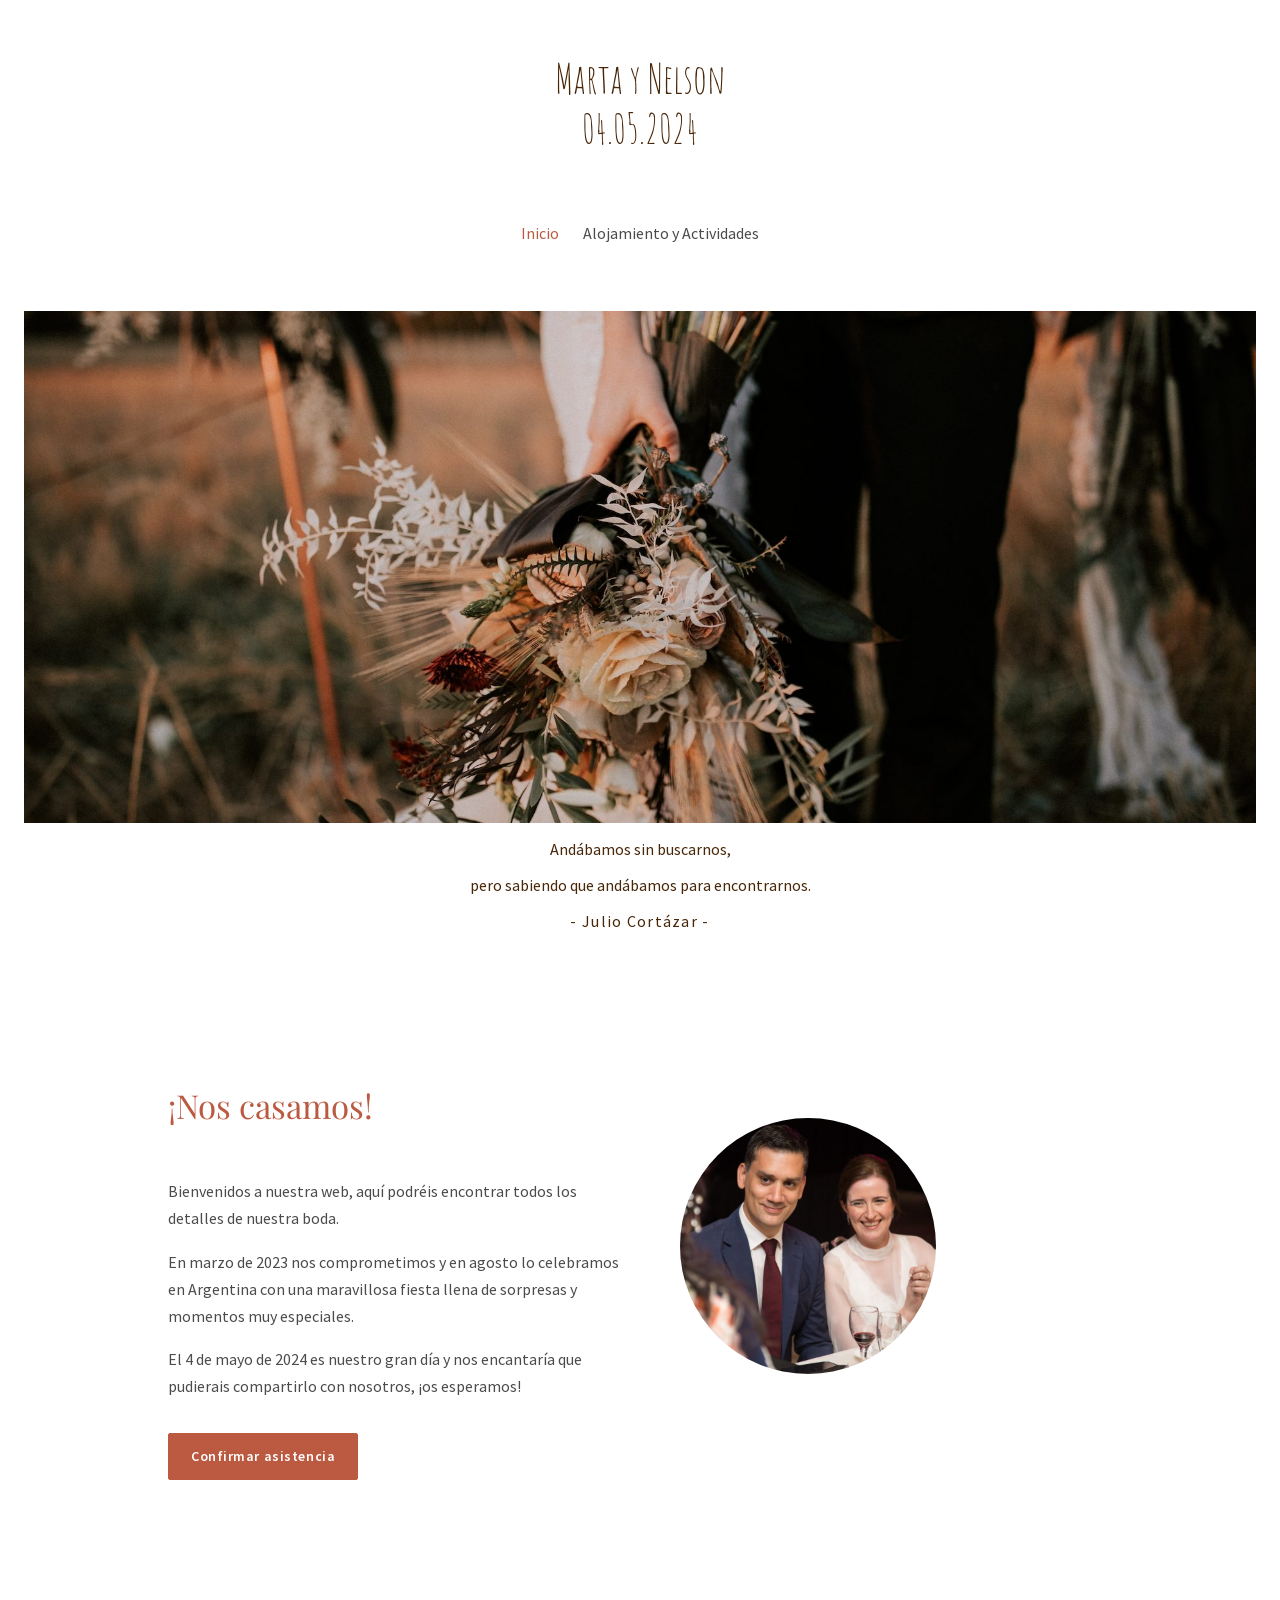
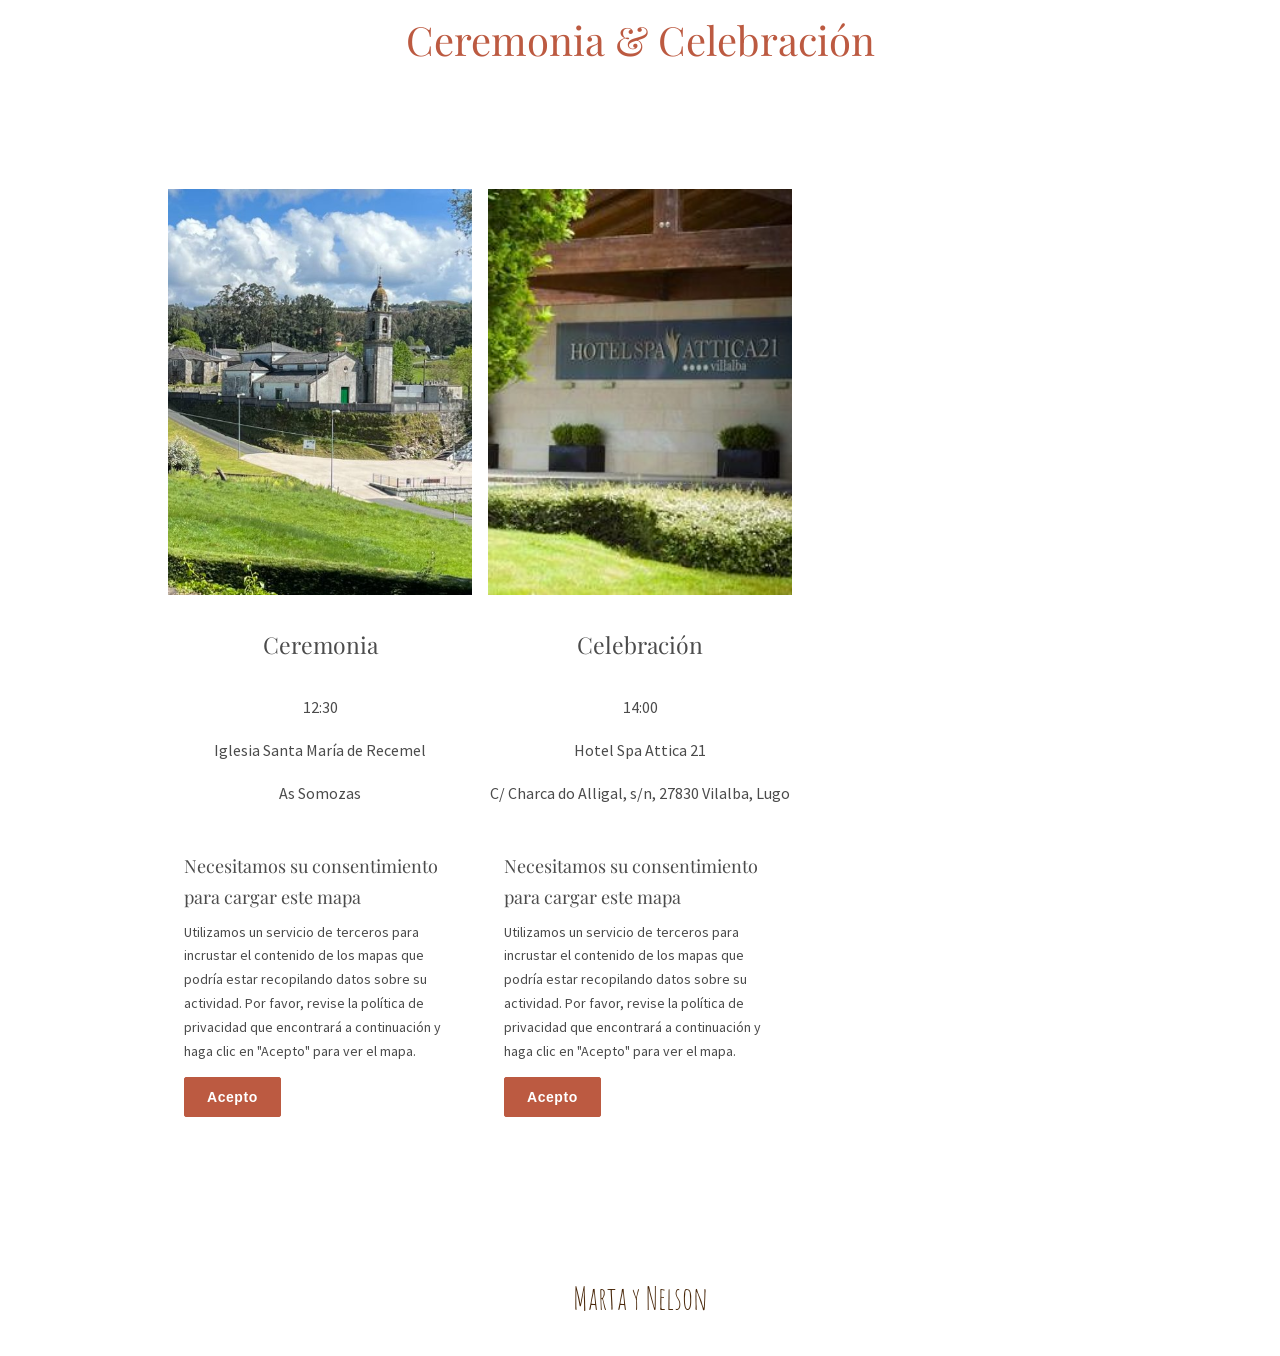
<file: index.html>
<!doctype html>
<html lang="es">
  <head>
    <meta charset="utf-8">
    <meta name="viewport" content="width=device-width, initial-scale=1">
    <title>Inicio</title>
    <link rel="stylesheet" href="assets/site.css">
  </head>
  <body>
    <header class="site-header">
      <a class="brand" href="./"><span class="brand-name">Marta y Nelson</span><span class="brand-date">04.05.2024</span></a>
      <nav aria-label="Navegación principal">
        <a class="current" href="./">Inicio</a>
        <a href="alojamiento-y-actividades/">Alojamiento y Actividades</a>
      </nav>
    </header>

    <main>
      <figure class="home-photo">
        <img src="assets/images/wedding-hero.jpg" alt="">
      </figure>

      <section class="quote-section" aria-label="Cita">
        <p>Andábamos sin buscarnos,</p>
        <p>pero sabiendo que andábamos para encontrarnos.</p>
        <p class="quote-credit">- Julio Cortázar -</p>
      </section>

      <section class="home-intro">
        <div class="home-intro-copy">
          <h1>¡Nos casamos!</h1>
          <p>Bienvenidos a nuestra web, aquí podréis encontrar todos los detalles de nuestra boda.</p>
          <p>En marzo de 2023 nos comprometimos y en agosto lo celebramos en Argentina con una maravillosa fiesta llena de sorpresas y momentos muy especiales.</p>
          <p>El 4 de mayo de 2024 es nuestro gran día y nos encantaría que pudierais compartirlo con nosotros, ¡os esperamos!</p>
          <a class="button" href="https://docs.google.com/forms/d/e/1FAIpQLScaSK7D72KOO7KfwdStBxh6jdZKz0smZlVxf57uhAqU2DHZgQ/viewform?usp=sf_link" target="_blank" rel="noopener noreferrer">Confirmar asistencia</a>
        </div>
        <img class="intro-photo" src="assets/images/couple-square.jpg" alt="">
      </section>

      <section class="home-events">
        <h2>Ceremonia &amp; Celebración</h2>
        <div class="home-event-grid">
          <article class="home-event-card">
            <a href="assets/images/church-home.jpg"><img src="assets/images/church-home.jpg" alt=""></a>
            <h3>Ceremonia</h3>
            <p>12:30</p>
            <p>Iglesia Santa María de Recemel</p>
            <p>As Somozas</p>
            <section class="map-consent" data-map="Iglesia+Santa+Mar%C3%ADa+de+Recemel%2C+As+Somozas">
              <h4>Necesitamos su consentimiento para cargar este mapa</h4>
              <p>Utilizamos un servicio de terceros para incrustar el contenido de los mapas que podría estar recopilando datos sobre su actividad. Por favor, revise la política de privacidad que encontrará a continuación y haga clic en "Acepto" para ver el mapa.</p>
              <button type="button" class="button map-accept">Acepto</button>
            </section>
          </article>
          <article class="home-event-card">
            <a href="assets/images/venue-home.jpg"><img src="assets/images/venue-home.jpg" alt=""></a>
            <h3>Celebración</h3>
            <p>14:00</p>
            <p>Hotel Spa Attica 21</p>
            <p>C/ Charca do Alligal, s/n, 27830 Vilalba, Lugo</p>
            <section class="map-consent" data-map="Hotel+Spa+Attica+21%2C+Vilalba">
              <h4>Necesitamos su consentimiento para cargar este mapa</h4>
              <p>Utilizamos un servicio de terceros para incrustar el contenido de los mapas que podría estar recopilando datos sobre su actividad. Por favor, revise la política de privacidad que encontrará a continuación y haga clic en "Acepto" para ver el mapa.</p>
              <button type="button" class="button map-accept">Acepto</button>
            </section>
          </article>
        </div>
      </section>
    </main>

    <footer class="site-footer">
      <a class="footer-brand" href="./">Marta y Nelson</a>
    </footer>
    <script src="assets/site.js"></script>
  </body>
</html>
</file>
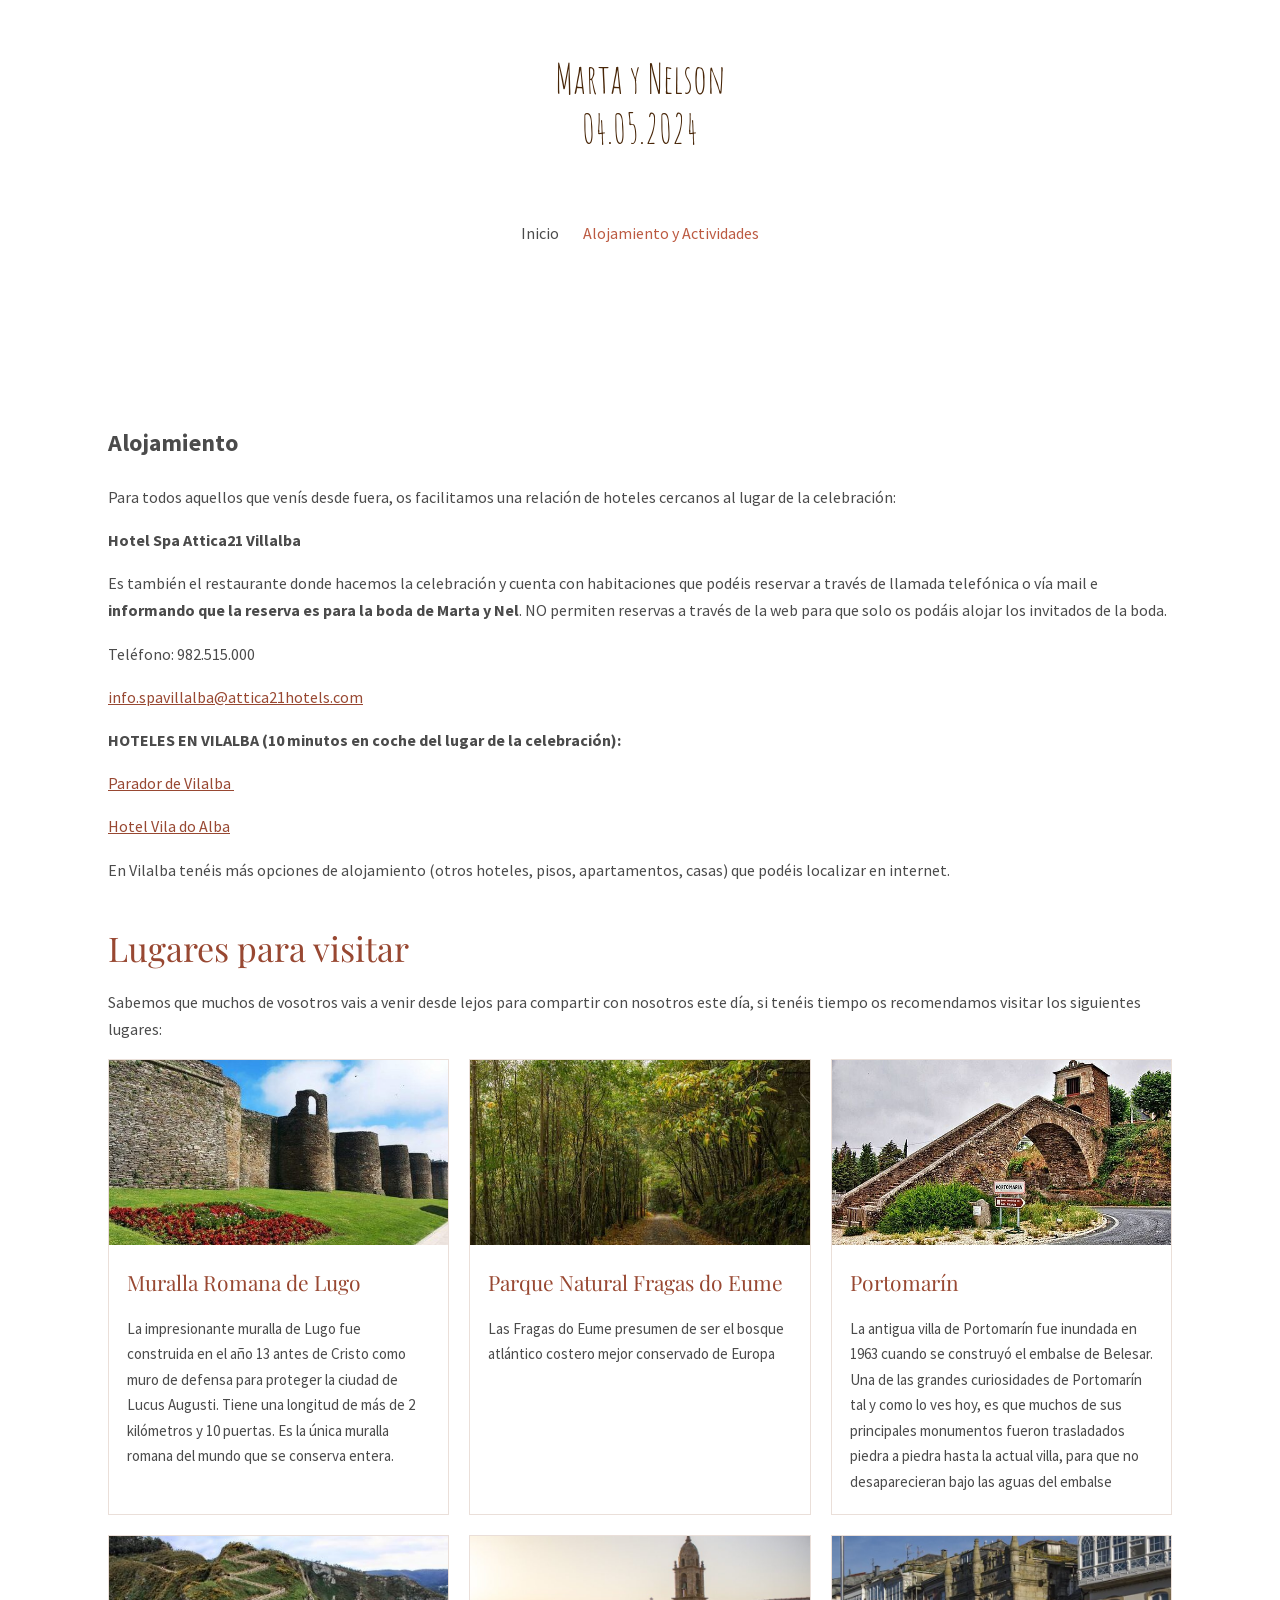
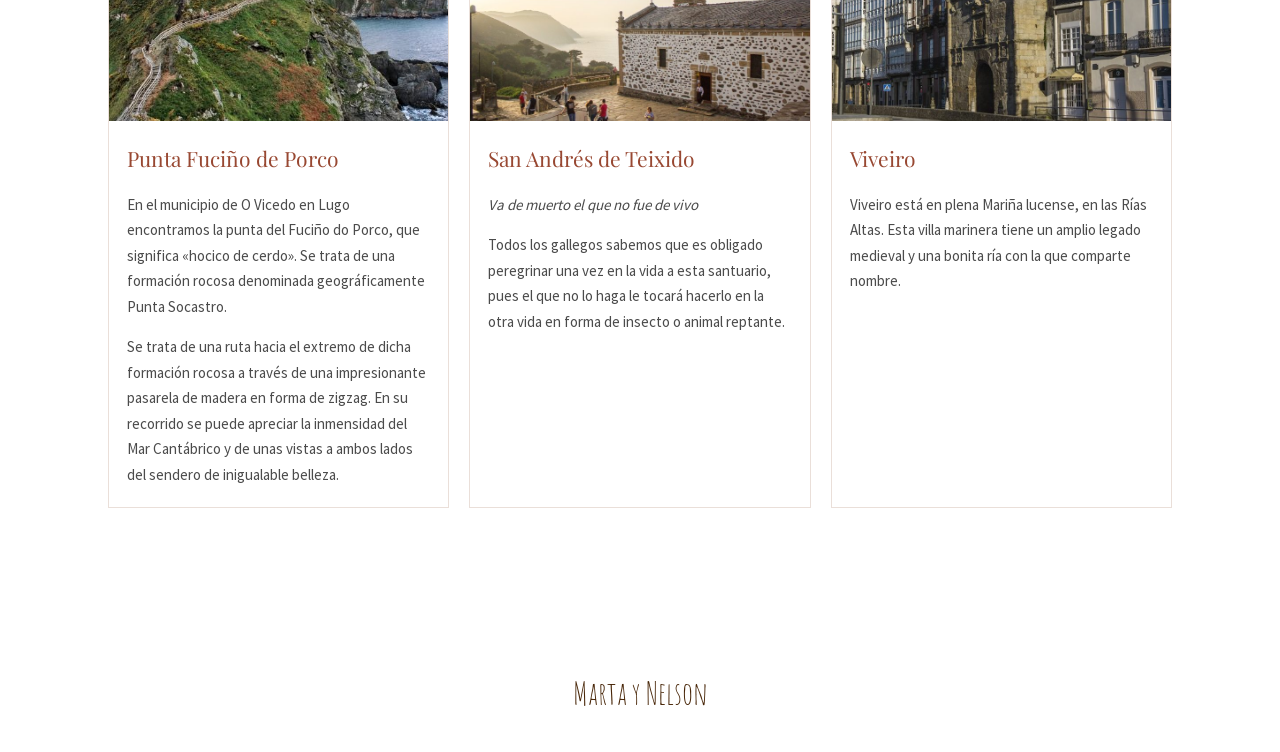
<file: alojamiento-y-actividades/index.html>
<!doctype html>
<html lang="es">
  <head>
    <meta charset="utf-8">
    <meta name="viewport" content="width=device-width, initial-scale=1">
    <title>Alojamiento y Actividades | Marta y Nelson</title>
    <link rel="stylesheet" href="../assets/site.css">
  </head>
  <body>
    <header class="site-header">
      <a class="brand" href="../"><span class="brand-name">Marta y Nelson</span><span class="brand-date">04.05.2024</span></a>
      <nav aria-label="Navegación principal">
        <a href="../">Inicio</a>
        <a class="current" href="./">Alojamiento y Actividades</a>
      </nav>
    </header>
    <main class="page-content lodging-content">
      <section class="content-section">
        <h1>Alojamiento</h1>
        <p>Para todos aquellos que venís desde fuera, os facilitamos una relación de hoteles cercanos al lugar de la celebración:</p>
        <p><strong>Hotel Spa Attica21 Villalba</strong></p>
        <p>Es también el restaurante donde hacemos la celebración y cuenta con habitaciones que podéis reservar a través de llamada telefónica o vía mail e <strong>informando que la reserva es para la boda de Marta y Nel</strong>. NO permiten reservas a través de la web para que solo os podáis alojar los invitados de la boda.</p>
        <p>Teléfono: 982.515.000</p>
        <p><a href="mailto:info.spavillalba@attica21hotels.com">info.spavillalba@attica21hotels.com</a></p>
        <p><strong>HOTELES EN VILALBA (10 minutos en coche del lugar de la celebración):</strong></p>
        <p><a href="https://paradores.es/es/parador-de-vilalba?gad_source=1&amp;gclid=CjwKCAiA04arBhAkEiwAuNOsIryCQHDsvULm91qnmMMhRri7DoaYEfs4tDtDw1o-Bkr8zkQxZr00AxoCoAsQAvD_BwE&amp;gclsrc=aw.ds" target="_blank" rel="noopener noreferrer">Parador de Vilalba</a><a href="https://www.booking.com/hotel/es/vila-do-alba.es.html?aid=311090&amp;label=vila-do-alba-8zJ378%2AO%2A_fVu11QEQXXigS570851643330%3Apl%3Ata%3Ap1%3Ap2%3Aac%3Aap%3Aneg%3Afi%3Atikwd-19822184506%3Alp9061038%3Ali%3Adec%3Adm%3Appccp%3DUmFuZG9tSVYkc2RlIyh9YcGt_tphEo8pawEozW2KQ80&amp;sid=a7c6eb102c7d491e37f0799e943a8554&amp;checkin=2023-11-25;checkout=2023-11-26;dest_id=-407703;dest_type=city;dist=0;group_adults=2;group_children=0;hapos=1;hpos=1;no_rooms=1;req_adults=2;req_children=0;room1=A%2CA;sb_price_type=total;soh=1;sr_order=popularity;srepoch=1700953000;srpvid=70eaa14fb4b90162;type=total;ucfs=1#no_availability_msg" target="_blank" rel="noopener noreferrer">&nbsp;</a></p>
        <p><a href="https://viladoalba.com/" target="_blank" rel="noopener noreferrer">Hotel Vila do Alba</a></p>
        <p>En Vilalba tenéis más opciones de alojamiento (otros hoteles, pisos, apartamentos, casas) que podéis localizar en internet.</p>
      </section>
      <section class="content-section">
        <h2>Lugares para visitar</h2>
        <p>Sabemos que muchos de vosotros vais a venir desde lejos para compartir con nosotros este día, si tenéis tiempo os recomendamos visitar los siguientes lugares:</p>
        <div class="attraction-grid">
          <article class="attraction-card">
            <img src="../assets/images/lugo-wall.jpg" alt="">
            <div><h3>Muralla Romana de Lugo</h3><p>La impresionante muralla de Lugo fue construida en el año 13 antes de Cristo como muro de defensa para proteger la ciudad de Lucus Augusti. Tiene una longitud de más de 2 kilómetros y 10 puertas. Es la única muralla romana del mundo que se conserva entera.</p></div>
          </article>
          <article class="attraction-card">
            <img src="../assets/images/fragas-eume.jpg" alt="">
            <div><h3>Parque Natural Fragas do Eume</h3><p>Las Fragas do Eume presumen de ser el bosque atlántico costero mejor conservado de Europa</p></div>
          </article>
          <article class="attraction-card">
            <img src="../assets/images/portomarin.jpg" alt="">
            <div><h3>Portomarín</h3><p>La antigua villa de Portomarín fue inundada en 1963 cuando se construyó el embalse de Belesar. Una de las grandes curiosidades de Portomarín tal y como lo ves hoy, es que muchos de sus principales monumentos fueron trasladados piedra a piedra hasta la actual villa, para que no desaparecieran bajo las aguas del embalse</p></div>
          </article>
          <article class="attraction-card">
            <img src="../assets/images/fucino-porco.jpg" alt="">
            <div><h3>Punta Fuciño de Porco</h3><p>En el municipio de O Vicedo en Lugo encontramos la punta del Fuciño do Porco, que significa «hocico de cerdo». Se trata de una formación rocosa denominada geográficamente Punta Socastro.</p><p>Se trata de una ruta hacia el extremo de dicha formación rocosa a través de una impresionante pasarela de madera en forma de zigzag. En su recorrido se puede apreciar la inmensidad del Mar Cantábrico y de unas vistas a ambos lados del sendero de inigualable belleza.</p></div>
          </article>
          <article class="attraction-card">
            <img src="../assets/images/san-andres-teixido.jpg" alt="">
            <div><h3>San Andrés de Teixido</h3><p><em>Va de muerto el que no fue de vivo</em></p><p>Todos los gallegos sabemos que es obligado peregrinar una vez en la vida a esta santuario, pues el que no lo haga le tocará hacerlo en la otra vida en forma de insecto o animal reptante.</p></div>
          </article>
          <article class="attraction-card">
            <img src="../assets/images/viveiro.jpg" alt="">
            <div><h3>Viveiro</h3><p>Viveiro está en plena Mariña lucense, en las Rías Altas. Esta villa marinera tiene un amplio legado medieval y una bonita ría con la que comparte nombre.</p></div>
          </article>
        </div>
      </section>
    </main>
    <footer class="site-footer">
      <a class="footer-brand" href="../">Marta y Nelson</a>
    </footer>
  </body>
</html>
</file>
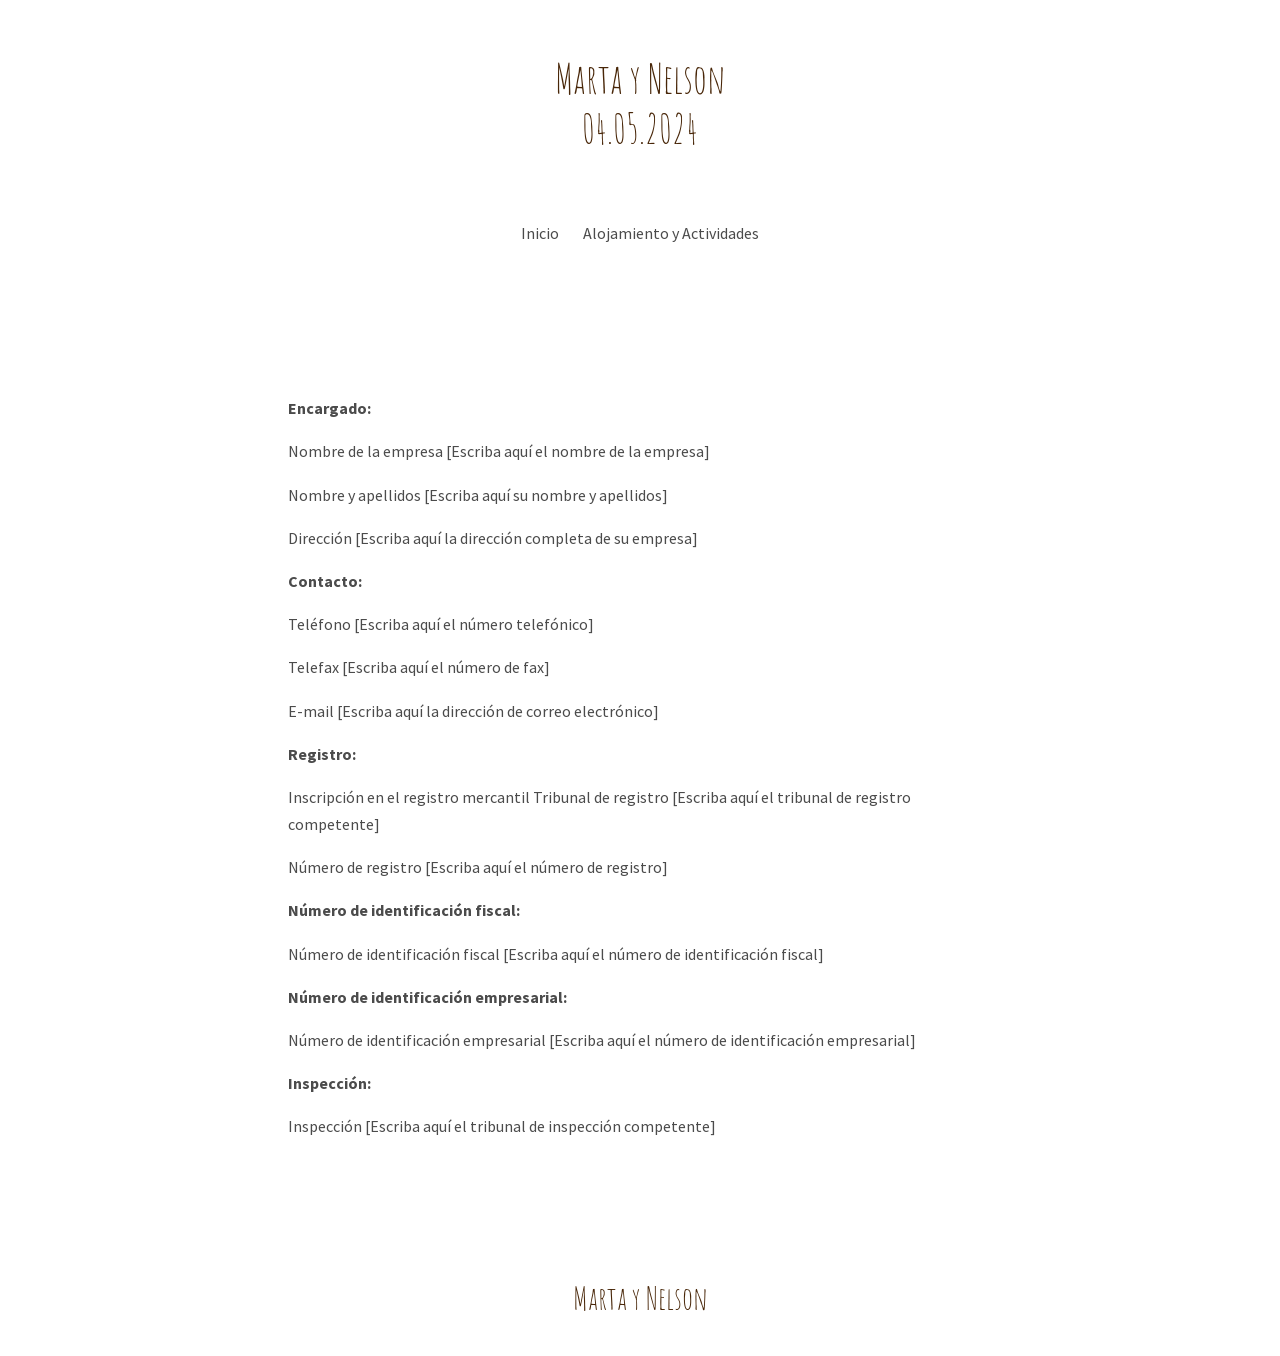
<file: aviso-legal/index.html>
<!doctype html>
<html lang="es">
  <head>
    <meta charset="utf-8">
    <meta name="viewport" content="width=device-width, initial-scale=1">
    <meta name="description" content="Aviso legal del sitio de Marta y Nelson.">
    <title>Aviso legal | Marta y Nelson</title>
    <link rel="stylesheet" href="../assets/site.css">
  </head>
  <body>
    <header class="site-header">
      <a class="brand" href="../"><span class="brand-name">Marta y Nelson</span><span class="brand-date">04.05.2024</span></a>
      <nav aria-label="Navegación principal">
        <a href="../">Inicio</a><a href="../alojamiento-y-actividades/">Alojamiento y Actividades</a>
      </nav>
    </header>
    <main>
      <article class="page-content legal-copy">
        <p><strong>Encargado:</strong></p>
        <p>Nombre de la empresa [Escriba aquí el nombre de la empresa]</p>
        <p>Nombre y apellidos [Escriba aquí su nombre y apellidos]</p>
        <p>Dirección [Escriba aquí la dirección completa de su empresa]</p>
        <p><strong>Contacto:</strong></p>
        <p>Teléfono [Escriba aquí el número telefónico]</p>
        <p>Telefax [Escriba aquí el número de fax]</p>
        <p>E-mail [Escriba aquí la dirección de correo electrónico]</p>
        <p><strong>Registro:</strong></p>
        <p>Inscripción en el registro mercantil Tribunal de registro [Escriba aquí el tribunal de registro competente]</p>
        <p>Número de registro [Escriba aquí el número de registro]</p>
        <p><strong>Número de identificación fiscal:</strong></p>
        <p>Número de identificación fiscal [Escriba aquí el número de identificación fiscal]</p>
        <p><strong>Número de identificación empresarial:</strong></p>
        <p>Número de identificación empresarial [Escriba aquí el número de identificación empresarial]</p>
        <p><strong>Inspección:</strong></p>
        <p>Inspección [Escriba aquí el tribunal de inspección competente]</p>
      </article>
    </main>
    <footer class="site-footer">
      <a class="footer-brand" href="../">Marta y Nelson</a>
    </footer>
  </body>
</html>
</file>
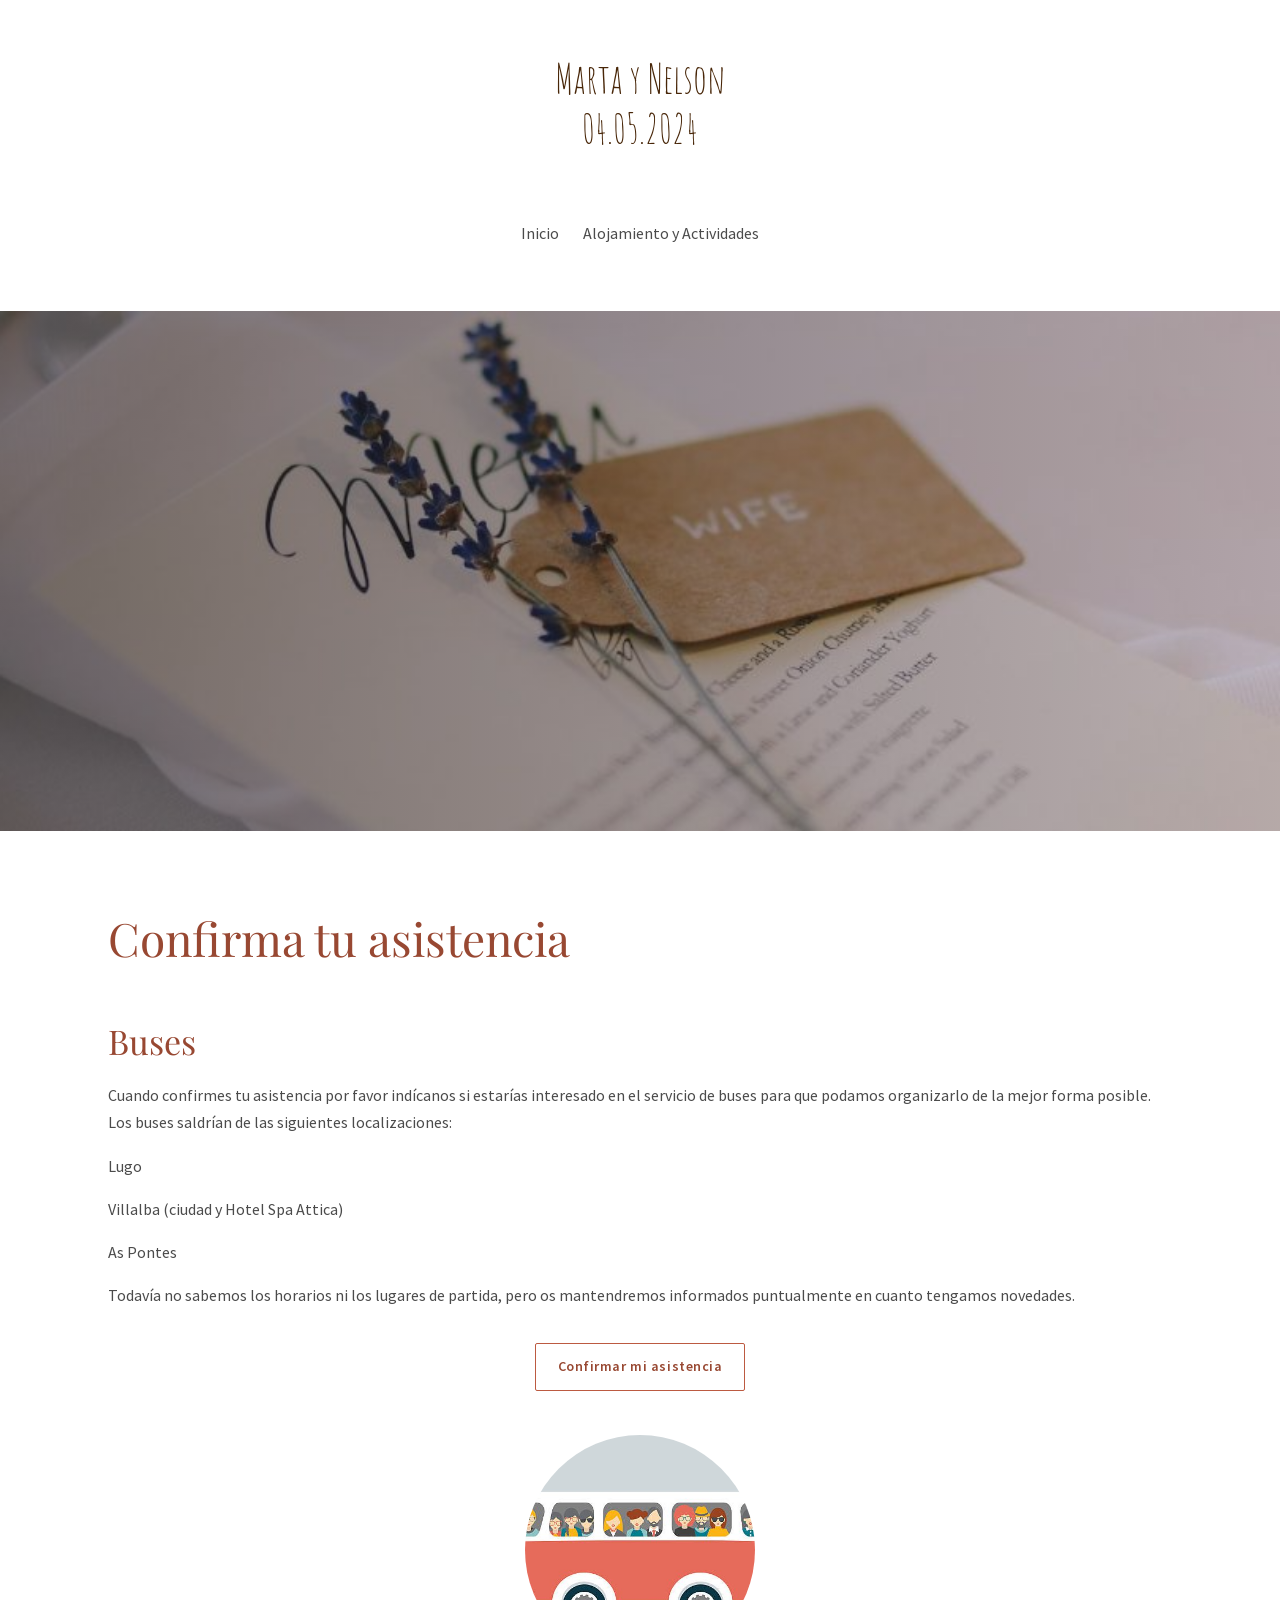
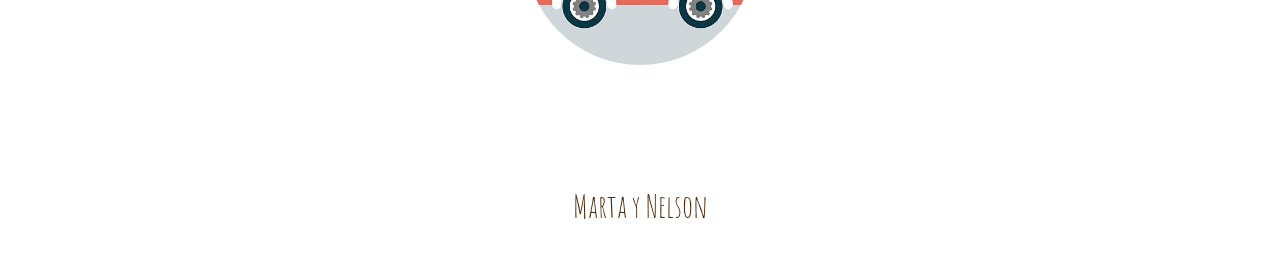
<file: confirmacion/index.html>
<!doctype html>
<html lang="es">
  <head>
    <meta charset="utf-8">
    <meta name="viewport" content="width=device-width, initial-scale=1">
    <meta name="description" content="Confirma tu asistencia a la boda de Marta y Nelson.">
    <title>Confirmación y reservas | Marta y Nelson</title>
    <link rel="stylesheet" href="../assets/site.css">
  </head>
  <body>
    <header class="site-header">
      <a class="brand" href="../"><span class="brand-name">Marta y Nelson</span><span class="brand-date">04.05.2024</span></a>
      <nav aria-label="Navegación principal">
        <a href="../">Inicio</a>
        <a href="../alojamiento-y-actividades/">Alojamiento y Actividades</a>
      </nav>
    </header>
    <main>
      <section class="hero hero-rsvp">
      </section>
      <div class="page-content">
        <h2 class="page-heading">Confirma tu asistencia</h2>
        <section class="content-section">
          <h2>Buses</h2>
          <p>Cuando confirmes tu asistencia por favor indícanos si estarías interesado en el servicio de buses para que podamos organizarlo de la mejor forma posible. Los buses saldrían de las siguientes localizaciones:</p>
          <p>Lugo</p>
          <p>Villalba (ciudad y Hotel Spa Attica)</p>
          <p>As Pontes</p>
          <p>Todavía no sabemos los horarios ni los lugares de partida, pero os mantendremos informados puntualmente en cuanto tengamos novedades.</p>
          <p class="centered"><a class="button button-outline" href="https://docs.google.com/forms/d/e/1FAIpQLScaSK7D72KOO7KfwdStBxh6jdZKz0smZlVxf57uhAqU2DHZgQ/viewform?usp=sf_link" target="_blank" rel="noopener noreferrer">Confirmar mi asistencia</a></p>
        </section>
        <img class="intro-photo" src="../assets/images/rsvp-detail.jpg" alt="Detalle de la celebración">
      </div>
    </main>
    <footer class="site-footer">
      <a class="footer-brand" href="../">Marta y Nelson</a>
    </footer>
  </body>
</html>
</file>
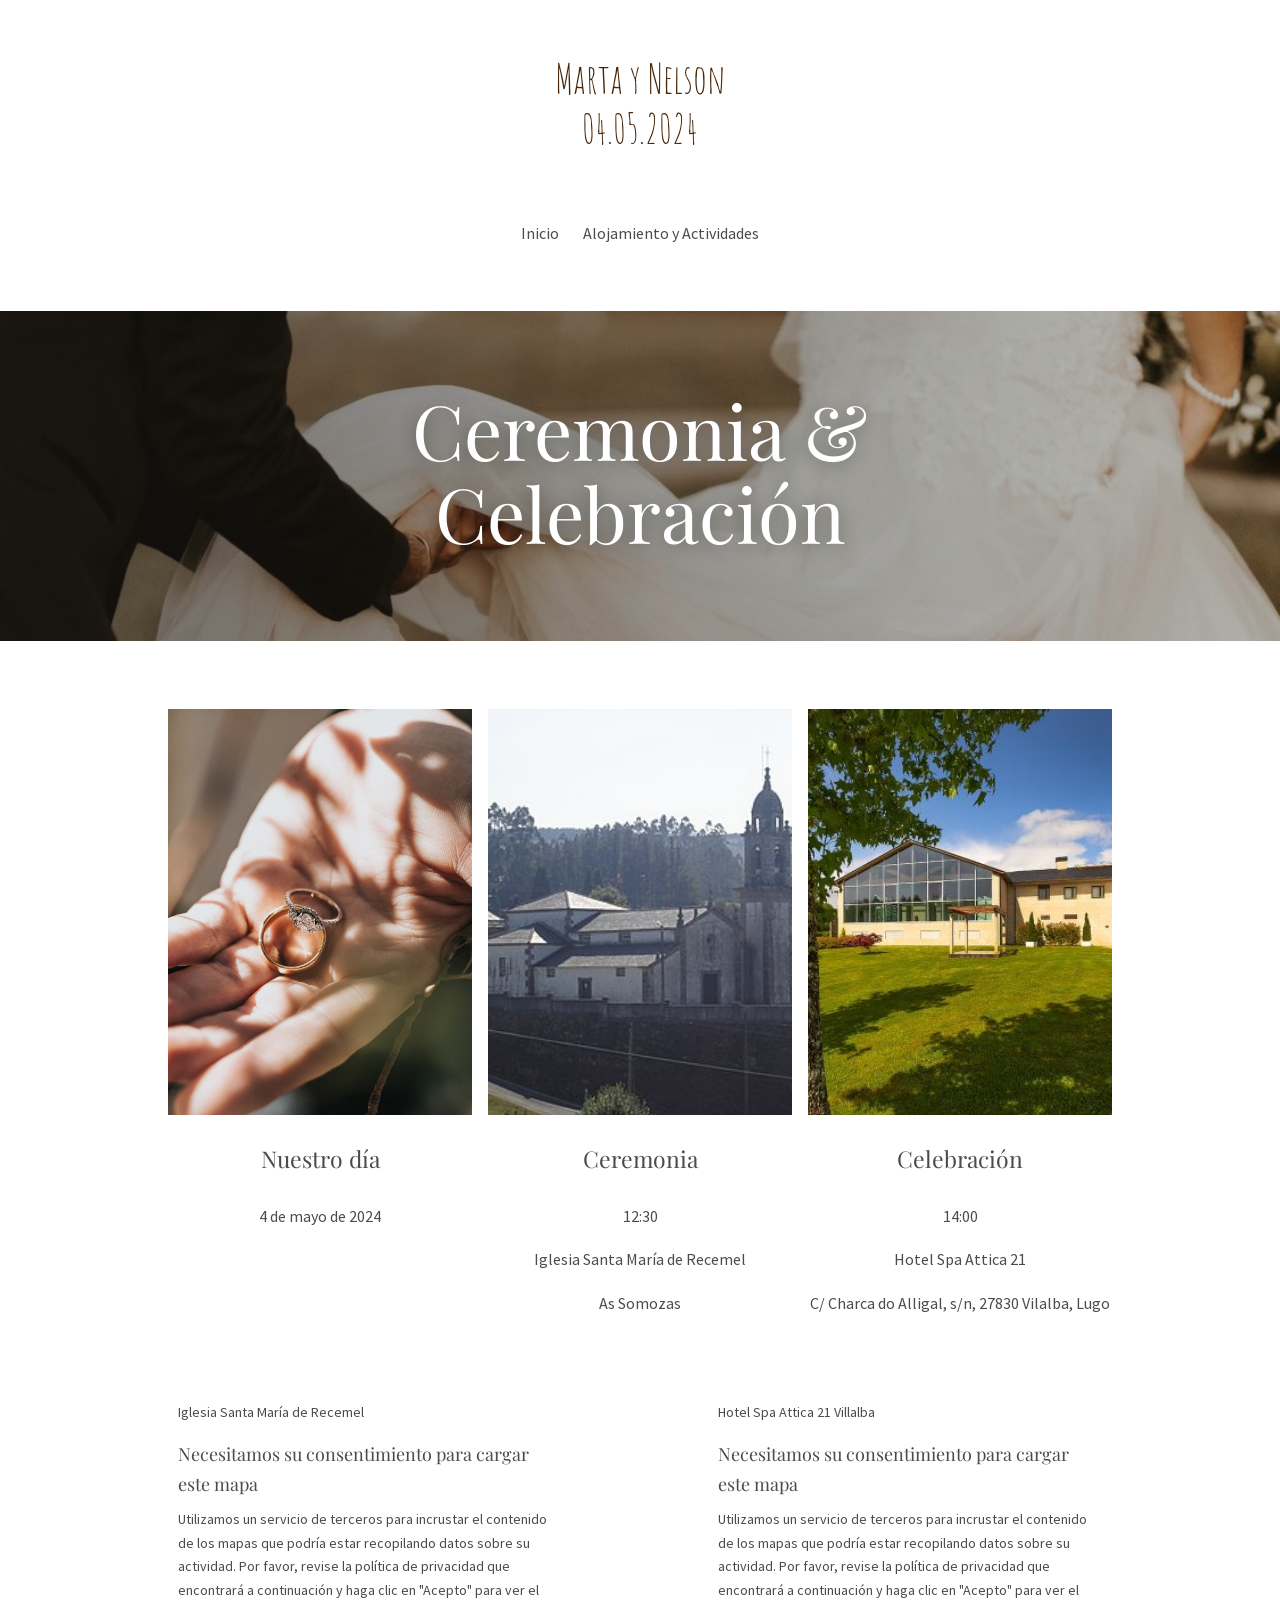
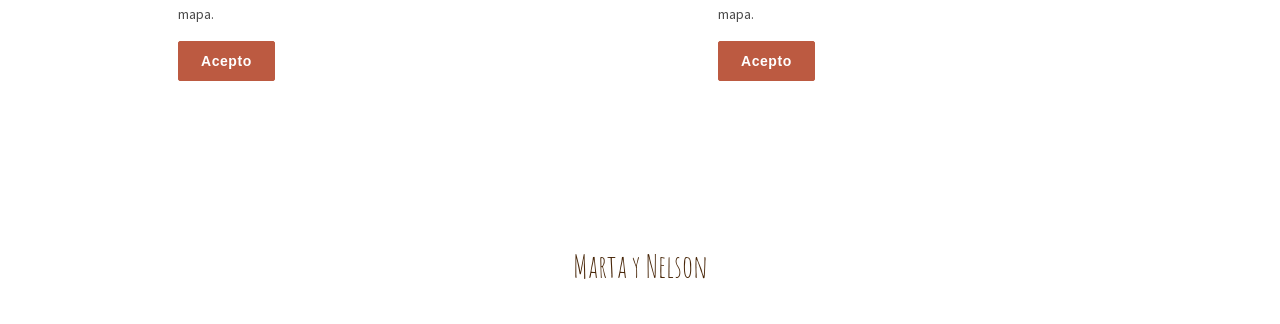
<file: informacion/index.html>
<!doctype html>
<html lang="es">
  <head>
    <meta charset="utf-8">
    <meta name="viewport" content="width=device-width, initial-scale=1">
    <meta name="description" content="Detalles de la ceremonia y celebración de Marta y Nelson.">
    <title>Información | Marta y Nelson</title>
    <link rel="stylesheet" href="../assets/site.css">
  </head>
  <body>
    <header class="site-header">
      <a class="brand" href="../"><span class="brand-name">Marta y Nelson</span><span class="brand-date">04.05.2024</span></a>
      <nav aria-label="Navegación principal">
        <a href="../">Inicio</a>
        <a href="../alojamiento-y-actividades/">Alojamiento y Actividades</a>
      </nav>
    </header>
    <main>
      <section class="hero hero-page">
        <div class="hero-content"><h1 class="page-title">Ceremonia &amp; Celebración</h1></div>
      </section>
      <div class="page-content">
        <div class="event-detail-grid">
          <article class="event-detail-card">
            <a href="../assets/images/couple-event.jpg"><img src="../assets/images/couple-event.jpg" alt="Marta y Nelson"></a>
            <h2>Nuestro día</h2>
            <p>4 de mayo de 2024</p>
          </article>
          <article class="event-detail-card">
            <a href="../assets/images/church-info.jpg"><img src="../assets/images/church-info.jpg" alt="Iglesia Santa María de Recemel"></a>
            <h2>Ceremonia</h2>
            <p>12:30</p>
            <p>Iglesia Santa María de Recemel</p>
            <p>As Somozas</p>
          </article>
          <article class="event-detail-card">
            <a href="../assets/images/venue-info.jpg"><img src="../assets/images/venue-info.jpg" alt="Hotel Spa Attica 21 en Vilalba"></a>
            <h2>Celebración</h2>
            <p>14:00</p>
            <p>Hotel Spa Attica 21</p>
            <p>C/ Charca do Alligal, s/n, 27830 Vilalba, Lugo</p>
          </article>
        </div>
        <div class="event-map-grid">
          <section class="map-consent" data-map="Iglesia+Santa+Mar%C3%ADa+de+Recemel%2C+As+Somozas">
            <p>Iglesia Santa María de Recemel</p>
            <h4>Necesitamos su consentimiento para cargar este mapa</h4>
            <p>Utilizamos un servicio de terceros para incrustar el contenido de los mapas que podría estar recopilando datos sobre su actividad. Por favor, revise la política de privacidad que encontrará a continuación y haga clic en "Acepto" para ver el mapa.</p>
            <button type="button" class="button map-accept">Acepto</button>
          </section>
          <section class="map-consent" data-map="Hotel+Spa+Attica+21+Villalba">
            <p>Hotel Spa Attica 21 Villalba</p>
            <h4>Necesitamos su consentimiento para cargar este mapa</h4>
            <p>Utilizamos un servicio de terceros para incrustar el contenido de los mapas que podría estar recopilando datos sobre su actividad. Por favor, revise la política de privacidad que encontrará a continuación y haga clic en "Acepto" para ver el mapa.</p>
            <button type="button" class="button map-accept">Acepto</button>
          </section>
        </div>
      </div>
    </main>
    <footer class="site-footer">
      <a class="footer-brand" href="../">Marta y Nelson</a>
    </footer>
    <script src="../assets/site.js"></script>
  </body>
</html>
</file>
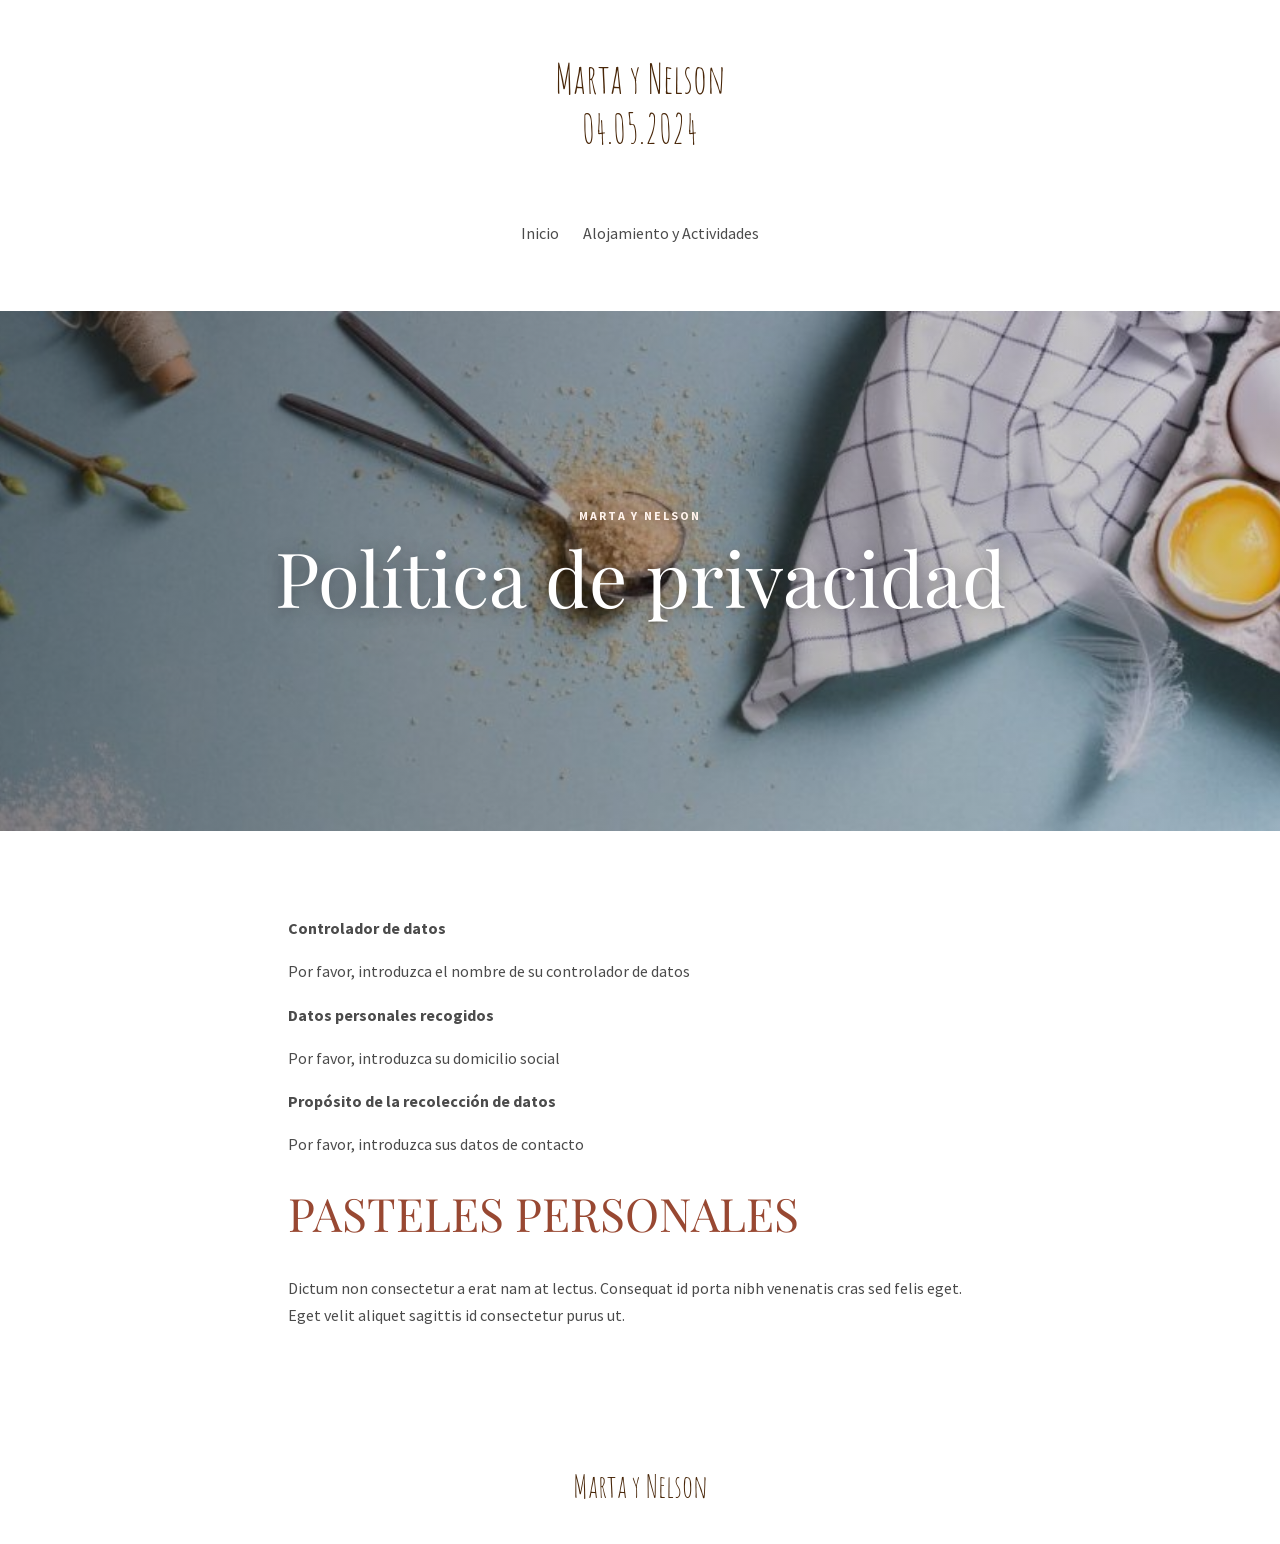
<file: politica-de-privacidad/index.html>
<!doctype html>
<html lang="es">
  <head>
    <meta charset="utf-8">
    <meta name="viewport" content="width=device-width, initial-scale=1">
    <meta name="description" content="Política de privacidad del sitio de Marta y Nelson.">
    <title>Política de privacidad | Marta y Nelson</title>
    <link rel="stylesheet" href="../assets/site.css">
  </head>
  <body>
    <header class="site-header">
      <a class="brand" href="../"><span class="brand-name">Marta y Nelson</span><span class="brand-date">04.05.2024</span></a>
      <nav aria-label="Navegación principal">
        <a href="../">Inicio</a><a href="../alojamiento-y-actividades/">Alojamiento y Actividades</a>
      </nav>
    </header>
    <main>
      <section class="hero hero-privacy"><div class="hero-content"><p class="eyebrow">Marta y Nelson</p><h1 class="page-title">Política de privacidad</h1></div></section>
      <article class="page-content legal-copy">
        <p><strong>Controlador de datos</strong></p>
        <p>Por favor, introduzca el nombre de su controlador de datos</p>
        <p><strong>Datos personales recogidos</strong></p>
        <p>Por favor, introduzca su domicilio social</p>
        <p><strong>Propósito de la recolección de datos</strong></p>
        <p>Por favor, introduzca sus datos de contacto</p>
        <h2>PASTELES PERSONALES</h2>
        <p>Dictum non consectetur a erat nam at lectus. Consequat id porta nibh venenatis cras sed felis eget. Eget velit aliquet sagittis id consectetur purus ut.</p>
      </article>
    </main>
    <footer class="site-footer">
      <a class="footer-brand" href="../">Marta y Nelson</a>
    </footer>
  </body>
</html>
</file>
<file: assets/site.css>
@font-face {
  font-family: "Amatic SC";
  src: url("fonts/amatic-sc-regular.ttf") format("truetype");
  font-style: normal;
  font-weight: 400;
  font-display: swap;
}

@font-face {
  font-family: "Playfair Display";
  src: url("fonts/playfair-display-regular.ttf") format("truetype");
  font-style: normal;
  font-weight: 400;
  font-display: swap;
}

@font-face {
  font-family: "Source Sans Pro";
  src: url("fonts/source-sans-pro-regular.ttf") format("truetype");
  font-style: normal;
  font-weight: 400;
  font-display: swap;
}

@font-face {
  font-family: "Source Sans Pro";
  src: url("fonts/source-sans-pro-semibold.ttf") format("truetype");
  font-style: normal;
  font-weight: 600;
  font-display: swap;
}

@font-face {
  font-family: "Source Sans Pro";
  src: url("fonts/source-sans-pro-bold.ttf") format("truetype");
  font-style: normal;
  font-weight: 700;
  font-display: swap;
}

:root {
  color-scheme: light;
  --ink: #4b4b4b;
  --muted: #77716d;
  --accent: #bc5a41;
  --accent-dark: #984832;
  --paper: #fff;
  --line: #eadfd9;
  --serif: "Playfair Display", Georgia, "Times New Roman", serif;
  --sans: "Source Sans Pro", "Segoe UI", Arial, sans-serif;
  --logo: "Amatic SC", "Segoe UI", sans-serif;
}

* {
  box-sizing: border-box;
}

html {
  scroll-behavior: smooth;
}

body {
  margin: 0;
  color: var(--ink);
  background: var(--paper);
  font-family: var(--sans);
  font-size: 16px;
  line-height: 1.7;
}

a {
  color: var(--accent-dark);
}

a:hover {
  color: var(--accent);
}

.site-header {
  display: flex;
  flex-direction: column;
  align-items: center;
  gap: 66px;
  width: 100%;
  padding: 54px 24px 64px;
}

.brand {
  display: grid;
  justify-items: center;
  color: #482608;
  font-family: var(--logo);
  font-size: 40px;
  font-weight: 400;
  line-height: 1.25;
  text-decoration: none;
}

.brand-name,
.brand-date {
  display: block;
}

.footer-brand {
  color: #482608;
  font-family: var(--logo);
  font-size: 32px;
  line-height: 1.2;
  text-decoration: none;
}

nav,
.footer-links {
  display: flex;
  flex-wrap: wrap;
  gap: 10px 24px;
}

nav a,
.footer-links a {
  color: var(--ink);
  font-size: 16px;
  text-decoration: none;
}

nav a:hover,
nav a.current,
.footer-links a:hover {
  color: var(--accent);
}

.hero {
  display: grid;
  min-height: 520px;
  place-items: center;
  padding: 64px 24px;
  background-color: #8f756b;
  background-position: center;
  background-size: cover;
  text-align: center;
}

.home-photo {
  margin: 0 24px;
}

.home-photo img {
  display: block;
  width: 100%;
  height: auto;
}

.quote-section {
  padding: 0 24px;
  color: #482608;
  font-family: var(--sans);
  font-size: 16px;
  line-height: normal;
  text-align: center;
}

.quote-section p {
  margin: 16px 0;
}

.quote-section .quote-credit {
  margin: 16px 0;
  font-family: var(--sans);
  font-size: 16px;
}

.home-intro {
  display: grid;
  grid-template-columns: 464px 320px;
  align-items: start;
  gap: 16px;
  max-width: 944px;
  margin: 0 auto;
  padding: 109px 0 0;
}

.home-intro-copy h1 {
  margin: 27px 0 51px;
  color: var(--accent);
  font-family: var(--serif);
  font-size: 33px;
  font-weight: 400;
  line-height: normal;
}

.home-intro-copy .button {
  margin-top: 16px;
}

.home-intro .intro-photo {
  width: 256px;
  height: 256px;
  margin: 62px auto 0;
}

.home-events {
  padding: 0 24px 80px;
  text-align: center;
}

.home-events > h2 {
  margin: 126px 0 115px;
  color: var(--accent);
  font-family: var(--serif);
  font-size: 40px;
  font-weight: 400;
}

.home-event-grid {
  display: grid;
  grid-template-columns: repeat(3, minmax(0, 1fr));
  column-gap: 16px;
  max-width: 944px;
  margin: 0 auto;
  text-align: center;
}

.home-event-card > a {
  display: block;
}

.home-event-card > a img {
  display: block;
  width: 100%;
  aspect-ratio: 3 / 4;
  object-fit: cover;
}

.home-event-card h3 {
  margin: 30px 0;
  color: var(--ink);
  font-family: var(--serif);
  font-size: 23px;
  font-weight: 400;
}

.home-event-card > p {
  margin: 16px 0;
}

.map-consent {
  max-width: 416px;
  margin: 24px auto;
  padding: 20px 16px;
  text-align: left;
}

.map-consent h4 {
  margin: 0 0 8px;
  font-family: var(--serif);
  font-size: 18px;
  font-weight: 400;
}

.map-consent p {
  margin: 0 0 14px;
  font-size: 14px;
}

.map-frame {
  width: 100%;
  height: 300px;
  border: 0;
}

.hero-page {
  min-height: 330px;
  background-image: linear-gradient(90deg, rgb(29 24 22 / 52%), rgb(29 24 22 / 18%)), url("images/info-banner.jpg");
}

.hero-rsvp {
  background-image: linear-gradient(90deg, rgb(29 24 22 / 52%), rgb(29 24 22 / 18%)), url("images/rsvp-banner.jpg");
}

.hero-legal {
  background-image: linear-gradient(90deg, rgb(29 24 22 / 52%), rgb(29 24 22 / 18%)), url("images/legal-banner.jpg");
}

.hero-privacy {
  background-image: linear-gradient(90deg, rgb(29 24 22 / 52%), rgb(29 24 22 / 18%)), url("images/privacy-banner.jpg");
}

.hero-content {
  max-width: 760px;
  color: white;
  text-shadow: 0 2px 18px rgb(0 0 0 / 35%);
}

.hero h1,
.page-title {
  margin: 8px 0 18px;
  font-family: var(--serif);
  font-size: clamp(42px, 7vw, 76px);
  font-weight: 400;
  line-height: 1.1;
}

.hero-home h1 {
  font-size: clamp(52px, 7vw, 88px);
}

.hero-quote {
  margin: 24px 0 0;
  font-family: var(--serif);
  font-size: clamp(20px, 3vw, 28px);
  font-style: italic;
  line-height: 1.45;
}

.quote-credit {
  margin: 8px 0 28px;
  font-size: 14px;
  letter-spacing: 0.08em;
}

.eyebrow {
  margin: 0;
  color: var(--accent);
  font-size: 12px;
  font-weight: 700;
  letter-spacing: 0.17em;
  text-transform: uppercase;
}

.hero .eyebrow {
  color: #fff3ec;
}

.button {
  display: inline-block;
  padding: 11px 22px;
  border: 1px solid var(--accent);
  border-radius: 2px;
  color: white;
  background: var(--accent);
  font-size: 14px;
  font-weight: 600;
  letter-spacing: 0.04em;
  text-decoration: none;
  text-shadow: none;
  transition: background-color 150ms ease, color 150ms ease;
}

.button:hover {
  border-color: var(--accent-dark);
  color: white;
  background: var(--accent-dark);
}

.button-outline {
  color: var(--accent-dark);
  background: transparent;
}

.button-outline:hover {
  color: white;
  background: var(--accent);
}

.section-wrap {
  max-width: 1080px;
  margin: 0 auto;
  padding: 76px 28px;
}

.intro {
  max-width: 800px;
  text-align: center;
}

.intro h2,
.section-heading h2,
.content-section h2 {
  margin: 8px 0 20px;
  color: var(--accent-dark);
  font-family: var(--serif);
  font-size: clamp(30px, 4vw, 42px);
  font-weight: 400;
  line-height: 1.2;
}

.intro-photo {
  display: block;
  width: min(230px, 70%);
  aspect-ratio: 1;
  margin: 34px auto 0;
  border-radius: 50%;
  object-fit: cover;
}

.section-heading {
  margin-bottom: 34px;
  text-align: center;
}

.event-grid,
.photo-grid,
.attraction-grid {
  display: grid;
  grid-template-columns: repeat(2, minmax(0, 1fr));
  gap: 28px;
}

.event-detail-grid {
  display: grid;
  grid-template-columns: repeat(3, minmax(0, 1fr));
  gap: 16px;
  max-width: 944px;
  margin: 0 auto;
  text-align: center;
}

.event-detail-card > a {
  display: block;
}

.event-detail-card img {
  display: block;
  width: 100%;
  aspect-ratio: 3 / 4;
  object-fit: cover;
}

.event-detail-card h2 {
  margin: 30px 0;
  color: var(--ink);
  font-family: var(--serif);
  font-size: 23px;
  font-weight: 400;
  line-height: 1.25;
}

.event-detail-card p {
  margin: 16px 0;
}

.event-map-grid {
  display: flex;
  justify-content: center;
  gap: 16px;
  margin-top: 24px;
}

.event-card,
.content-card,
.attraction-card {
  overflow: hidden;
  border: 1px solid var(--line);
  background: white;
}

.event-card > img {
  display: block;
  width: 100%;
  height: 280px;
  object-fit: cover;
}

.card-content {
  padding: 22px 26px 26px;
}

.card-content h3,
.content-card h3,
.attraction-card h3 {
  margin: 4px 0 10px;
  color: var(--accent-dark);
  font-family: var(--serif);
  font-size: 25px;
  font-weight: 400;
}

.card-content p:last-of-type {
  margin-bottom: 12px;
}

.text-link {
  font-size: 14px;
  font-weight: 600;
}

.centered {
  margin: 34px 0 0;
  text-align: center;
}

.page-content {
  max-width: 1120px;
  margin: 0 auto;
  padding: 68px 28px 84px;
}

.page-content > h2 {
  margin: 0 0 22px;
  color: var(--accent-dark);
  font-family: var(--serif);
  font-size: clamp(32px, 4vw, 46px);
  font-weight: 400;
}

.page-lead {
  max-width: 740px;
  margin: 0 auto 42px;
  text-align: center;
}

.detail-grid {
  display: grid;
  grid-template-columns: repeat(2, minmax(0, 1fr));
  gap: 24px;
  margin: 34px 0;
}

.detail-card {
  padding: 28px;
  border-top: 3px solid var(--accent);
  background: #f7f1ed;
}

.detail-card h3 {
  margin: 5px 0 12px;
  color: var(--accent-dark);
  font-family: var(--serif);
  font-size: 27px;
  font-weight: 400;
}

.photo-grid {
  margin-top: 34px;
}

.photo-grid figure,
.attraction-card figure {
  margin: 0;
}

.photo-grid img {
  display: block;
  width: 100%;
  max-height: 430px;
  object-fit: cover;
}

.photo-grid figcaption {
  padding: 11px;
  color: var(--muted);
  font-size: 14px;
  text-align: center;
}

.notice {
  margin: 24px 0;
  padding: 18px 22px;
  border-left: 4px solid var(--accent);
  background: #f7f1ed;
}

.content-section {
  margin: 44px 0;
}

.content-section h2 {
  font-size: 34px;
}

.hotel-card {
  margin: 26px 0;
  padding: 28px;
  border: 1px solid var(--line);
  background: white;
}

.hotel-card h3 {
  margin-top: 0;
  color: var(--accent-dark);
  font-family: var(--serif);
  font-size: 26px;
  font-weight: 400;
}

.attraction-grid {
  grid-template-columns: repeat(3, minmax(0, 1fr));
  gap: 20px;
}

.attraction-card img {
  display: block;
  width: 100%;
  height: 185px;
  object-fit: cover;
}

.attraction-card > div {
  padding: 16px 18px 20px;
}

.attraction-card h3 {
  font-size: 21px;
}

.attraction-card p {
  margin-bottom: 0;
  font-size: 15px;
}

.legal-copy {
  max-width: 760px;
}

.legal-copy h3 {
  margin: 28px 0 4px;
  color: var(--accent-dark);
  font-size: 18px;
}

.site-footer {
  padding: 38px 24px;
  text-align: center;
}

@media (max-width: 760px) {
  .site-header {
    gap: 26px;
    padding: 26px 20px 30px;
  }

  .brand {
    font-size: 36px;
  }

  nav {
    justify-content: center;
    gap: 8px 17px;
  }

  .hero {
    min-height: 440px;
  }

  .home-photo {
    margin: 0 12px;
  }

  .home-intro {
    grid-template-columns: 1fr;
    gap: 0;
    max-width: 500px;
    padding: 90px 20px 0;
  }

  .home-intro-copy h1 {
    margin: 27px 0 36px;
  }

  .home-intro .intro-photo {
    width: min(256px, 80vw);
    height: auto;
    margin: 30px auto 0;
  }

  .home-events > h2 {
    margin: 100px 0 0;
  }

  .home-event-grid {
    grid-template-columns: 1fr;
    gap: 32px;
  }

  .home-event-grid {
    grid-template-columns: 1fr;
  }

  .hero-page {
    min-height: 260px;
  }

  .section-wrap,
  .page-content {
    padding: 54px 20px;
  }

  .event-grid,
  .detail-grid {
    grid-template-columns: 1fr;
  }

  .event-detail-grid {
    grid-template-columns: 1fr;
  }

  .event-detail-card {
    max-width: 360px;
    margin: 0 auto;
  }

  .attraction-grid {
    grid-template-columns: repeat(2, minmax(0, 1fr));
  }
}

@media (min-width: 761px) and (max-width: 1199px) {
  .site-header {
    flex-direction: row;
    justify-content: space-between;
    gap: 24px;
    max-width: 1180px;
    margin: 0 auto;
    padding: 18px 28px;
  }

  @media (min-width: 1200px) {
    .site-header {
      gap: 66px;
      padding: 54px 24px 58px;
    }
  }

  .brand {
    font-size: 25px;
  }

  .brand-date {
    font-size: 22px;
  }

  nav {
    justify-content: flex-end;
  }
}

@media (max-width: 480px) {
  body {
    font-size: 16px;
  }

  .attraction-grid {
    grid-template-columns: 1fr;
  }

  .event-card > img {
    height: 230px;
  }
}

@media (prefers-reduced-motion: reduce) {
  html {
    scroll-behavior: auto;
  }

  *,
  *::before,
  *::after {
    transition-duration: 0.01ms !important;
  }
}
</file>
